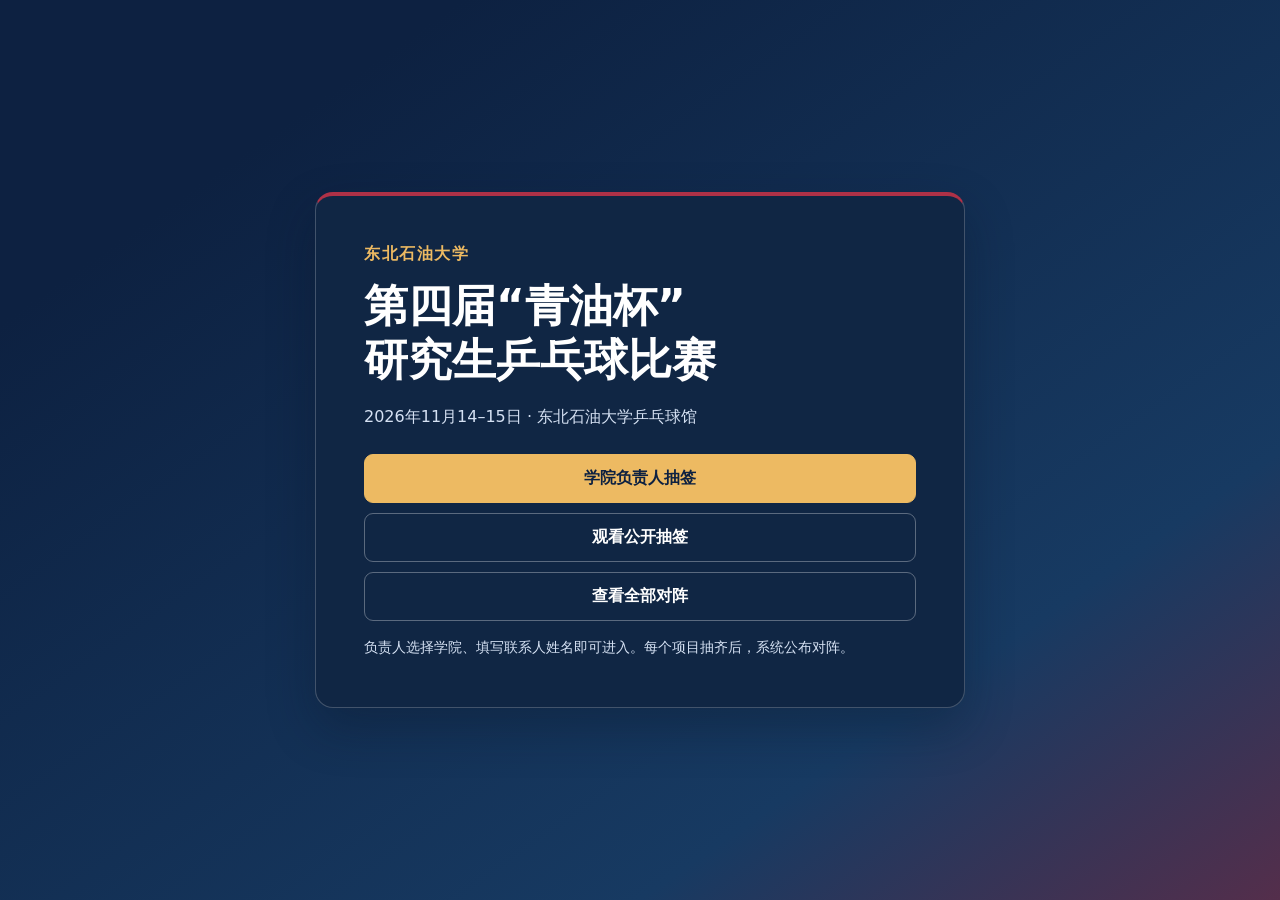
<file: docs/index.html>
<!doctype html>
<html lang="zh-CN">
<head>
  <meta charset="utf-8">
  <meta name="viewport" content="width=device-width,initial-scale=1">
  <meta name="theme-color" content="#0d2141">
  <title>第四届青油杯 · 抽签与对阵</title>
  <link rel="stylesheet" href="entry.css">
</head>
<body>
  <main>
    <p class="school">东北石油大学</p>
    <h1>第四届“青油杯”<br>研究生乒乓球比赛</h1>
    <p class="date">2026年11月14–15日 · 东北石油大学乒乓球馆</p>
    <div class="links">
      <a class="primary" href="https://bringing-checklist-img-rides.trycloudflare.com/r/65398833f61a#join">学院负责人抽签</a>
      <a href="https://bringing-checklist-img-rides.trycloudflare.com/r/65398833f61a#live">观看公开抽签</a>
      <a href="https://bringing-checklist-img-rides.trycloudflare.com/r/65398833f61a#matches">查看全部对阵</a>
    </div>
    <p class="tip">负责人选择学院、填写联系人姓名即可进入。每个项目抽齐后，系统公布对阵。</p>
  </main>
</body>
</html>
</file>
<file: docs/entry.css>
:root{color-scheme:dark;font-family:"Inter","Microsoft YaHei",system-ui,sans-serif;color:#fff;background:#0d2141}
*{box-sizing:border-box}
body{min-height:100vh;margin:0;display:grid;place-items:center;background:linear-gradient(145deg,#0d2141 18%,#173a62 75%,#542e4b)}
main{width:min(100% - 36px,650px);padding:clamp(22px,6vw,48px);border:1px solid #ffffff36;border-top:4px solid #ae3147;border-radius:18px;background:#102644;box-shadow:0 20px 48px #09152855}
.school{color:#edba62;font-weight:750;letter-spacing:.1em;margin:0 0 14px}
h1{font-size:clamp(1.7rem,6vw,2.75rem);line-height:1.24;margin:0 0 14px}
.date,.tip{line-height:1.6;color:#d5e1f3}
.links{display:grid;gap:10px;margin:25px 0 16px}
.links a{border:1px solid #ffffff50;border-radius:9px;padding:13px 16px;color:white;text-decoration:none;text-align:center;font-weight:700}
.links a:hover,.links a:focus-visible{outline:2px solid #edba62;outline-offset:2px}
.links a.primary{background:#edba62;color:#0d2141;border-color:#edba62}
.tip{margin:0;font-size:.85rem}
</file>
